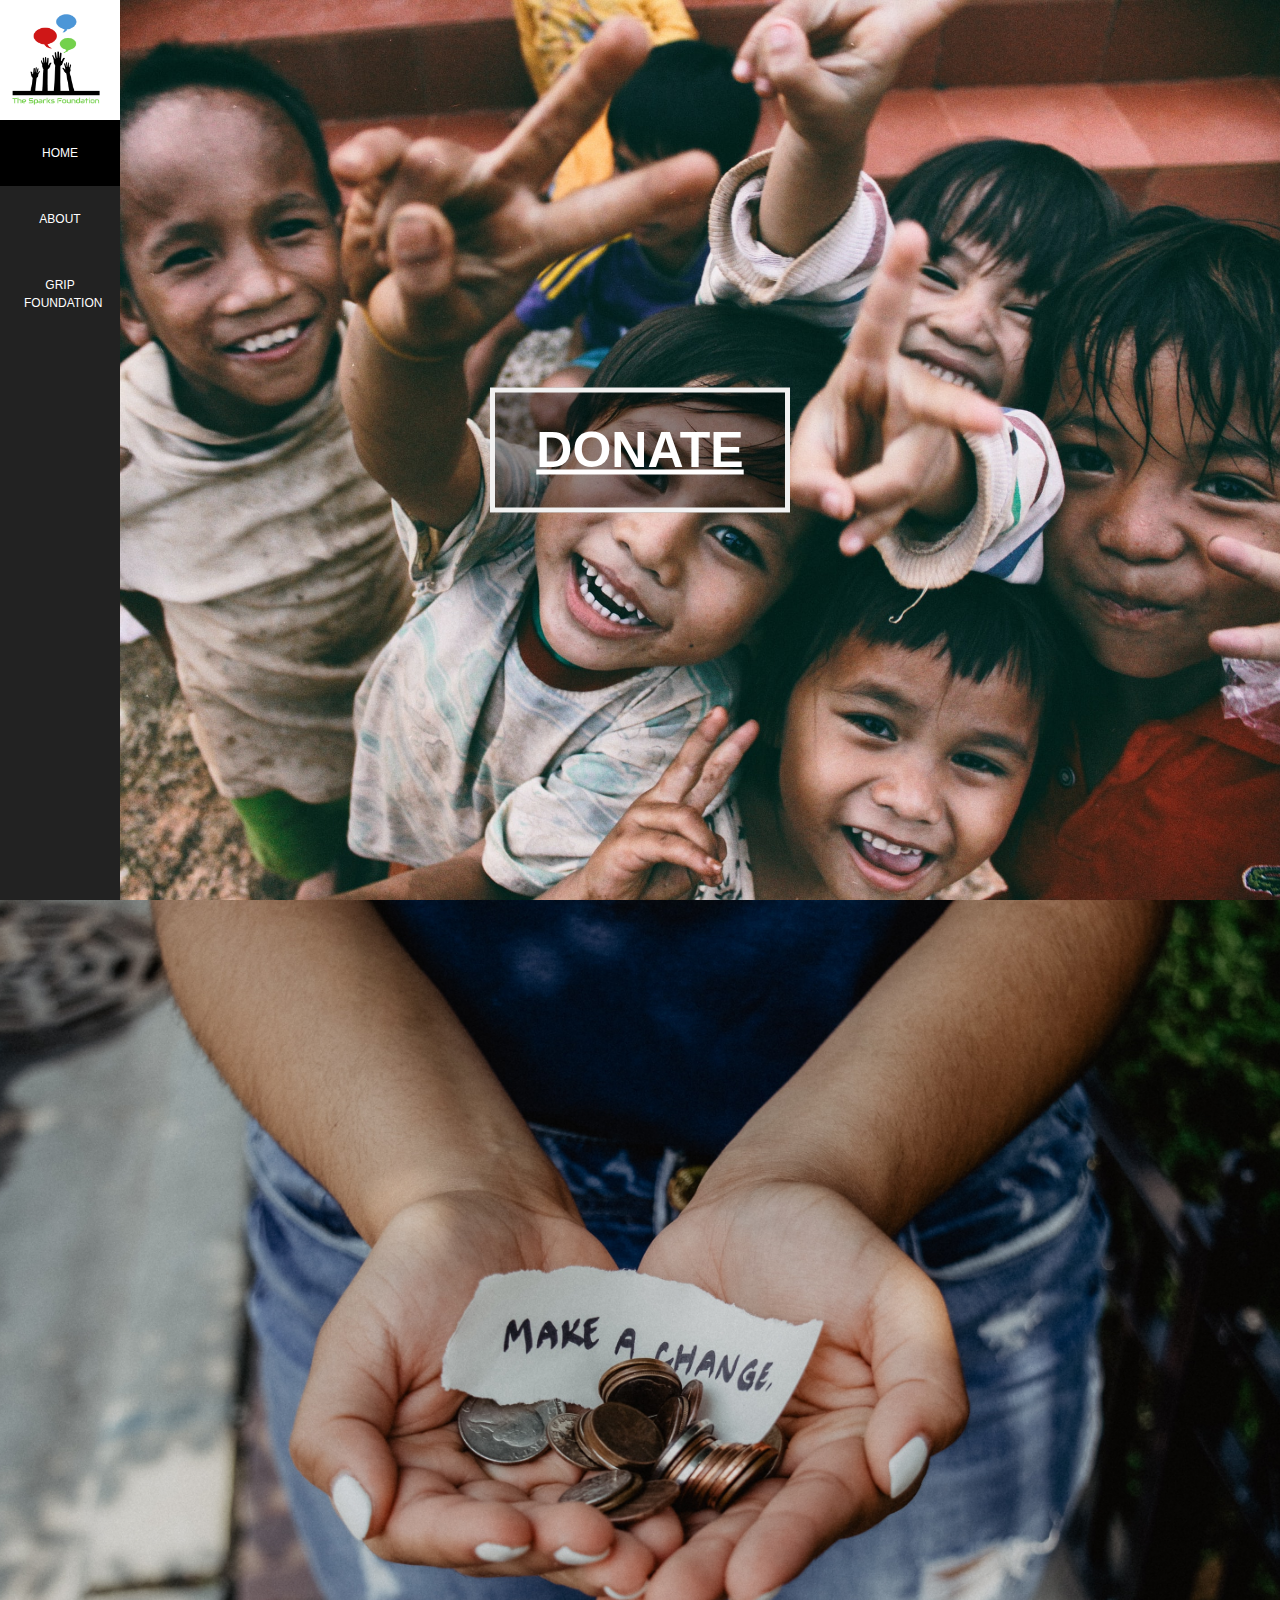
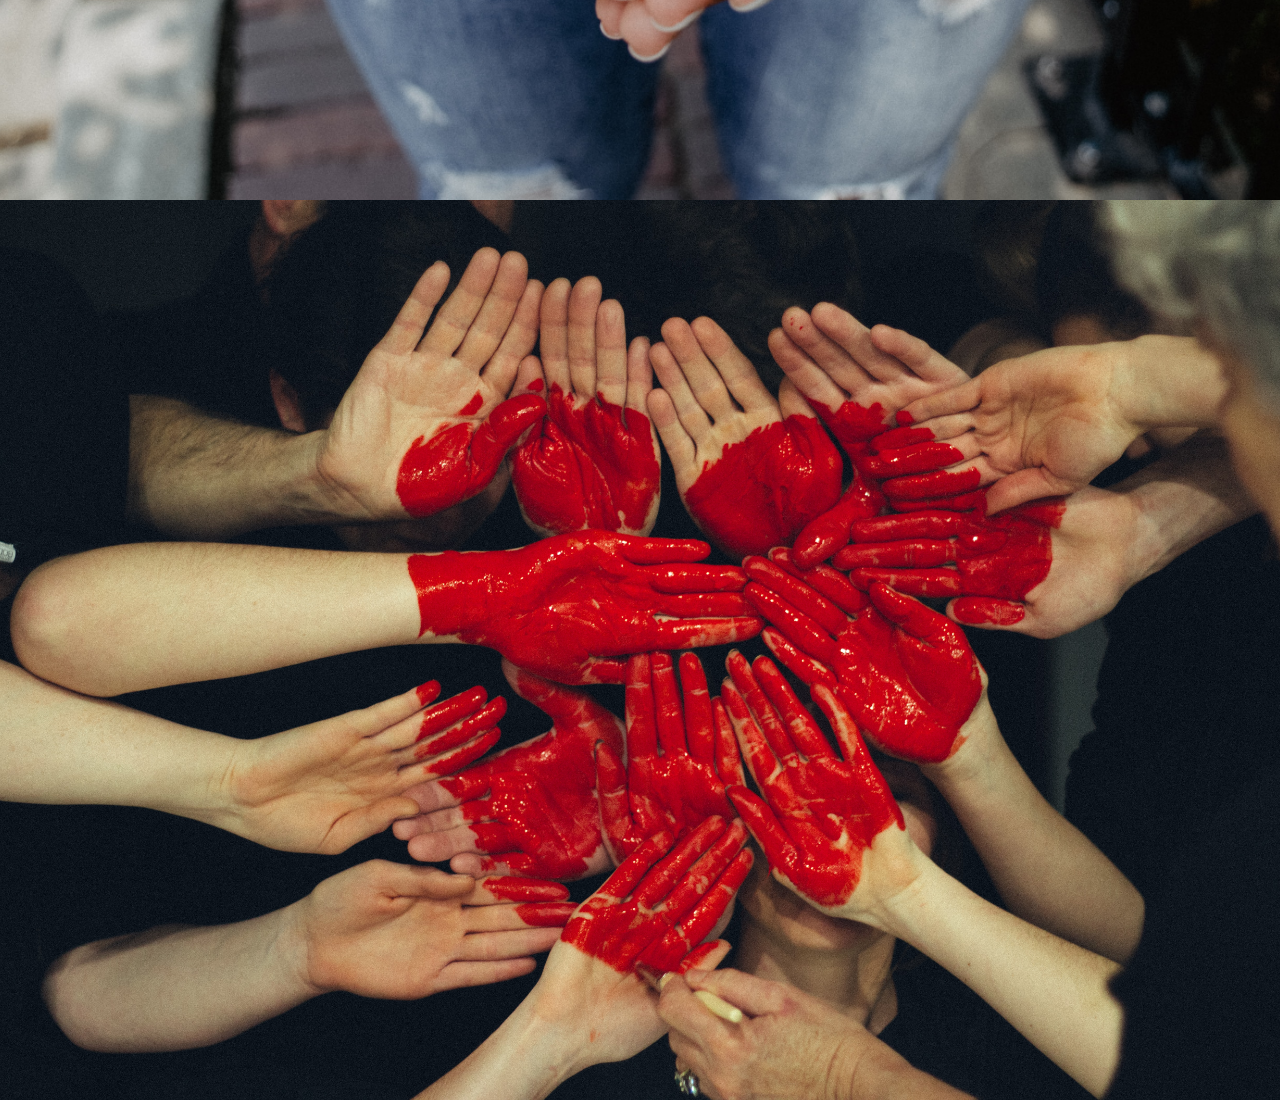
<file: index.html>
<!DOCTYPE html>
<html>
<head>
	<meta charset="utf-8">
	<title>Grip Foundation Donation Page (#TASK3)</title>
	<link rel="stylesheet" type="text/css" href="./bg.css">
	<link rel="stylesheet" type="text/css" href="./style.css">
	<style>
		body, h1,h2,h3,h4,h5,h6 {font-family: "Montserrat", sans-serif}
		.w3-row-padding img {margin-bottom: 12px}
		/* Set the width of the sidebar to 120px */
		.w3-sidebar {width: 120px;background: #222;}
		/* Add a left margin to the "page content" that matches the width of the sidebar (120px) */
		#main {margin-left: 120px}
		/* Remove margins from "page content" on small screens */
		@media only screen and (max-width: 600px) {#main {margin-left: 0}}
	
	</style>
</head>
<body class="w3-black">
	<div class="bg-image img1">

	<nav class="w3-sidebar w3-bar-block w3-small w3-hide-small w3-center">
  <!-- Avatar image in top left corner -->
  <img src="./materials/logo.png" style="width:100%">
  <a href="./index.html" class="w3-bar-item w3-button w3-padding-large w3-black">
    <i class="fa fa-home w3-xxlarge"></i>
    <p>HOME</p>
  </a>
  <a href="./about.html" class="w3-bar-item w3-button w3-padding-large w3-hover-black">
    <i class="fa fa-user w3-xxlarge"></i>
    <p>ABOUT</p>
  </a>
  <a href="https://www.thesparksfoundationsingapore.org/" class="w3-bar-item w3-button w3-padding-large w3-hover-black">
    <i class="fa fa-eye w3-xxlarge"></i>
    <p>GRIP FOUNDATION</p>
  </a>
</nav>
<div class="w3-top w3-hide-large w3-hide-medium" id="myNavbar">
  <div class="w3-bar w3-black w3-opacity w3-hover-opacity-off w3-center w3-small">
    <a href="./index.html" class="w3-bar-item w3-button" style="width:25% !important">HOME</a>
    <a href="./about.html" class="w3-bar-item w3-button" style="width:25% !important">ABOUT</a>
    <a href="https://www.thesparksfoundationsingapore.org/" class="w3-bar-item w3-button" style="width:25% !important">GRIP FOUNDATION</a>
  </div>
</div>
</div>
<div class="bg-image img2"></div>
<div class="bg-image img3"></div>
<div class="bg-text"><a  href="https://pages.razorpay.com/pl_HNiUZQBnYmK321/view">DONATE</a></div>

</body>
</html>
</file>
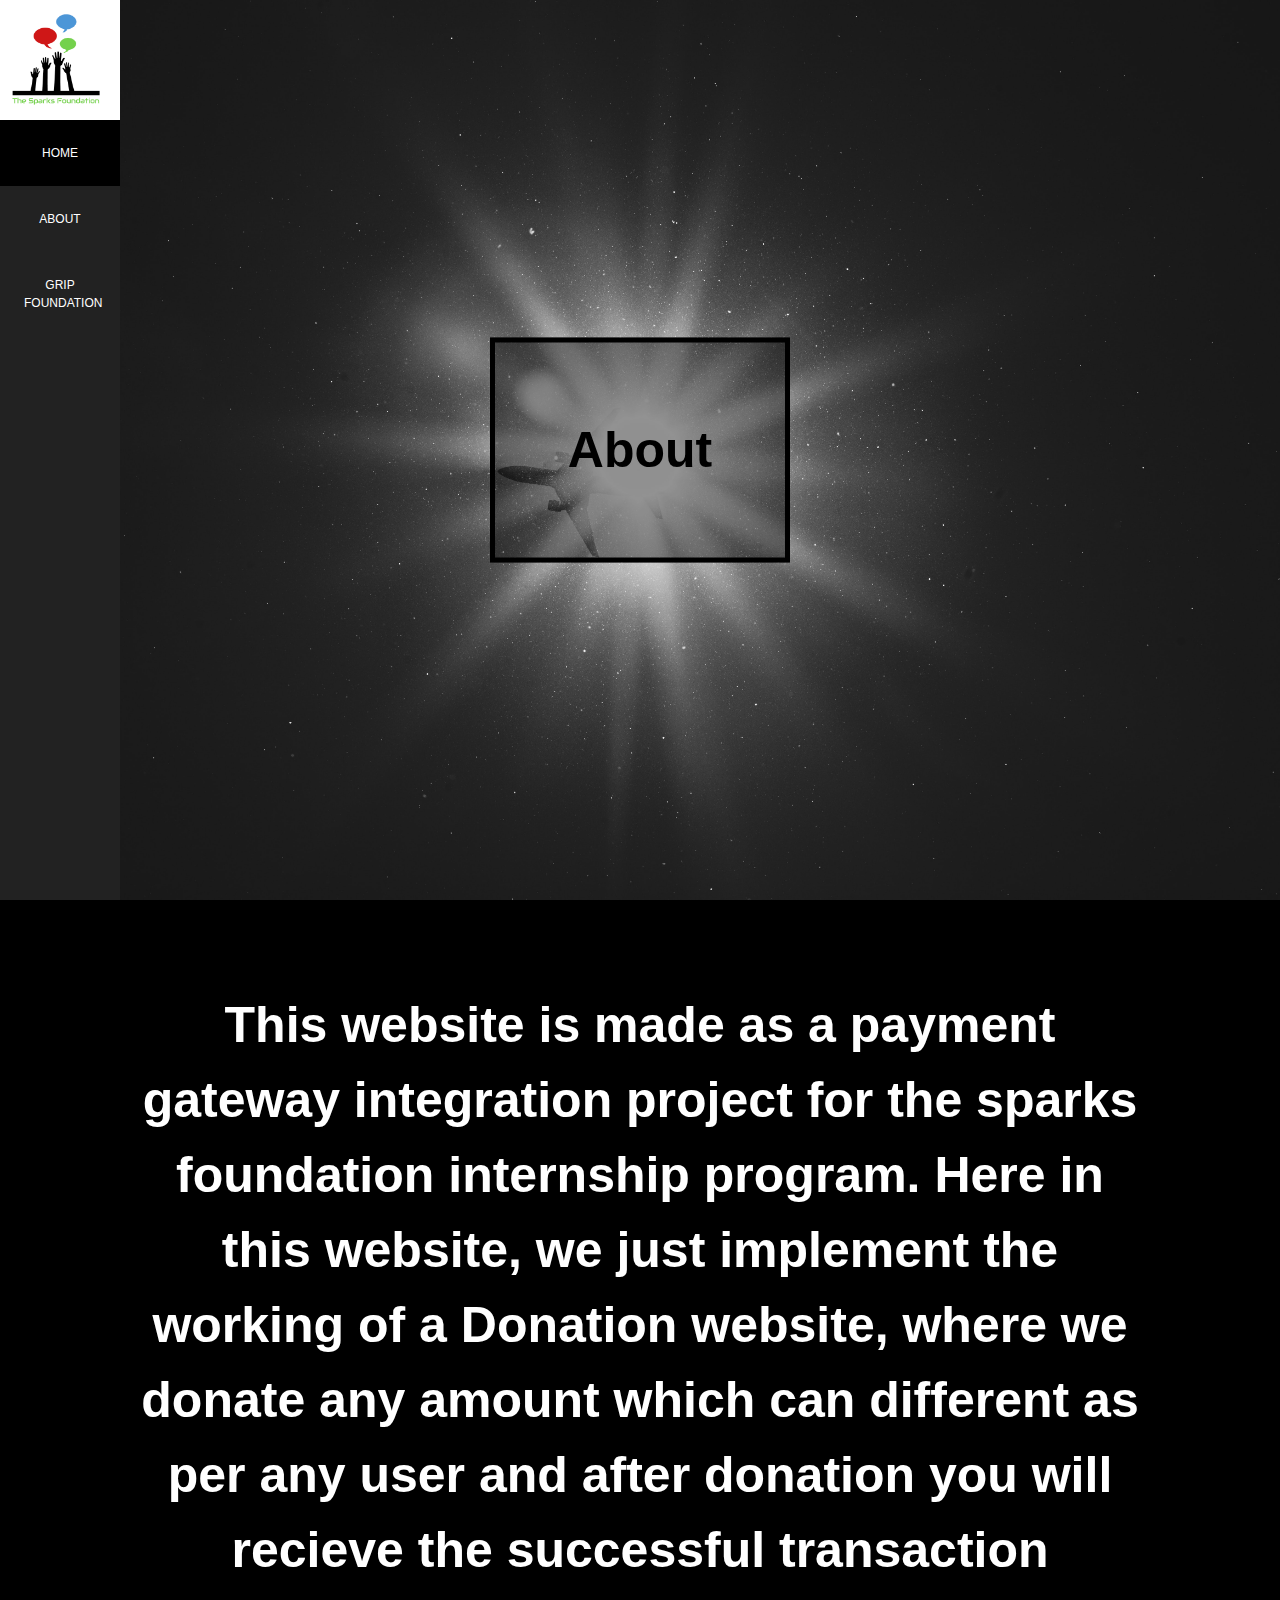
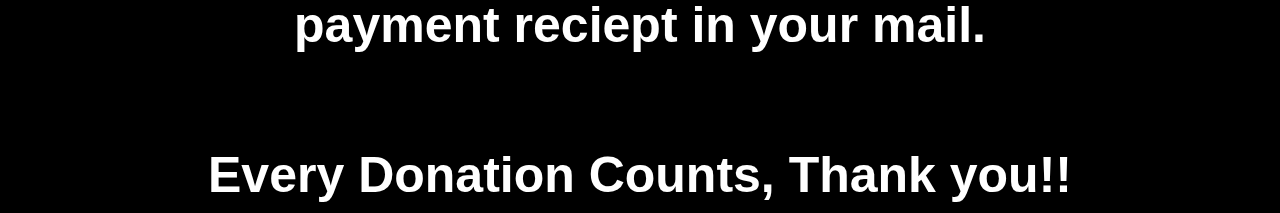
<file: about.html>
<!DOCTYPE html>
<html>
<head>
	<meta charset="utf-8">
	<title>Grip Foundation Donation Page (#TASK3)</title>
	<link rel="stylesheet" type="text/css" href="./bg.css">
	<link rel="stylesheet" type="text/css" href="./style.css">
	<style>
		body, h1,h2,h3,h4,h5,h6 {font-family: "Montserrat", sans-serif}
		.w3-row-padding img {margin-bottom: 12px}
		/* Set the width of the sidebar to 120px */
		.w3-sidebar {width: 120px;background: #222;}
		/* Add a left margin to the "page content" that matches the width of the sidebar (120px) */
		#main {margin-left: 120px}
		/* Remove margins from "page content" on small screens */
		@media only screen and (max-width: 600px) {#main {margin-left: 0}}
	
	</style>
</head>
<body class="w3-black">

	<nav class="w3-sidebar w3-bar-block w3-small w3-hide-small w3-center">
  <!-- Avatar image in top left corner -->
  <a href="./index.html"><img src="./materials/logo.png" style="width:100%"></a>
  <a href="./index.html" class="w3-bar-item w3-button w3-padding-large w3-black">
    <i class="fa fa-home w3-xxlarge"></i>
    <p>HOME</p>
  </a>
  <a href="./about.html" class="w3-bar-item w3-button w3-padding-large w3-hover-black">
    <i class="fa fa-user w3-xxlarge"></i>
    <p>ABOUT</p>
  </a>
  <a href="https://www.thesparksfoundationsingapore.org/" class="w3-bar-item w3-button w3-padding-large w3-hover-black">
    <i class="fa fa-eye w3-xxlarge"></i>
    <p>GRIP FOUNDATION</p>
  </a>
 
</nav>
<div class="w3-top w3-hide-large w3-hide-medium" id="myNavbar">
  <div class="w3-bar w3-black w3-opacity w3-hover-opacity-off w3-center w3-small">
    <a href="./index.html" class="w3-bar-item w3-button" style="width:25% !important">HOME</a>
    <a href="./about.html" class="w3-bar-item w3-button" style="width:25% !important">ABOUT</a>
    <a href="#photos" class="w3-bar-item w3-button" style="width:25% !important">PHOTOS</a>
    <a href="#contact" class="w3-bar-item w3-button" style="width:25% !important">CONTACT</a>
  </div>
</div>
</div>
<div class="bg-image img4"></div>
<div class="bg-text" style="color: black;border: 5px solid black;"><p>About</p></div>
<div class="bg-para">
	<p>This website is made as a payment gateway integration project for the sparks foundation internship program.
	Here in this website, we just implement the working of a Donation website, where we donate any amount which can different
 as per any user and after donation you will recieve the successful transaction payment reciept in your mail.
 <br><br><strong>Every Donation Counts, Thank you!!</strong></p>
</div>

</body>
</html>
</file>
<file: bg.css>
body, html {
  height: 100%;
  margin: 0;
  font-family: Arial, Helvetica, sans-serif;
}

* {
  box-sizing: border-box;
}

.bg-image {
  /* Full height */
  height: 100%;

  /* Center and scale the image nicely */
  background-position: center;
  background-repeat: no-repeat;
  background-size: cover;
}

div.a{
  text-align: center;
}

/* Images used */
.img1 { background-image: url("./materials/bg-cover1.jpg"); }
.img2 { background-image: url("./materials/bg-cover2.jpg"); }
.img3 { background-image: url("./materials/bg-cover3.jpg"); }
.img4 { background-image: url("./materials/about.jpg"); }
/* Position text in the middle of the page/image */
.bg-text {
  background-color: rgb(0,0,0); /* Fallback color */
  background-color: rgba(0,0,0, 0.4); /* Black w/opacity/see-through */
  color: white;
  font-weight: bold;
  font-size: 50px;
  border: 5px solid #f1f1f1;
  position: fixed; /* Stay fixed */
  top: 50%;
  left: 50%;
  transform: translate(-50%, -50%);
  z-index: 2;
  width: 300px;
  padding: 20px;
  text-align: center;
}
.bg-para{
  background-color: rgb(0,0,0); /* Fallback color */
  background-color: rgba(0,0,0, 0.4); /* Black w/opacity/see-through */
  color: white;
  font-weight: bold;
  font-size: 50px;
  position: relative;
  top: 50%;
  left: 50%;
  transform: translate(-50%, -50%);
  z-index: 2;
  width: 1024px;
  text-align: center;

}
</file>
<file: style.css>
/* W3.CSS 4.15 December 2020 by Jan Egil and Borge Refsnes */
html{box-sizing:border-box}*,*:before,*:after{box-sizing:inherit}
/* Extract from normalize.css by Nicolas Gallagher and Jonathan Neal git.io/normalize */
html{-ms-text-size-adjust:100%;-webkit-text-size-adjust:100%}body{margin:0}
article,aside,details,figcaption,figure,footer,header,main,menu,nav,section{display:block}summary{display:list-item}
audio,canvas,progress,video{display:inline-block}progress{vertical-align:baseline}
audio:not([controls]){display:none;height:0}[hidden],template{display:none}
a{background-color:transparent}a:active,a:hover{outline-width:0}
abbr[title]{border-bottom:none;text-decoration:underline;text-decoration:underline dotted}
b,strong{font-weight:bolder}dfn{font-style:italic}mark{background:#ff0;color:#000}
small{font-size:80%}sub,sup{font-size:75%;line-height:0;position:relative;vertical-align:baseline}
sub{bottom:-0.25em}sup{top:-0.5em}figure{margin:1em 40px}img{border-style:none}
code,kbd,pre,samp{font-family:monospace,monospace;font-size:1em}hr{box-sizing:content-box;height:0;overflow:visible}
button,input,select,textarea,optgroup{font:inherit;margin:0}optgroup{font-weight:bold}
button,input{overflow:visible}button,select{text-transform:none}
button,[type=button],[type=reset],[type=submit]{-webkit-appearance:button}
button::-moz-focus-inner,[type=button]::-moz-focus-inner,[type=reset]::-moz-focus-inner,[type=submit]::-moz-focus-inner{border-style:none;padding:0}
button:-moz-focusring,[type=button]:-moz-focusring,[type=reset]:-moz-focusring,[type=submit]:-moz-focusring{outline:1px dotted ButtonText}
fieldset{border:1px solid #c0c0c0;margin:0 2px;padding:.35em .625em .75em}
legend{color:inherit;display:table;max-width:100%;padding:0;white-space:normal}textarea{overflow:auto}
[type=checkbox],[type=radio]{padding:0}
[type=number]::-webkit-inner-spin-button,[type=number]::-webkit-outer-spin-button{height:auto}
[type=search]{-webkit-appearance:textfield;outline-offset:-2px}
[type=search]::-webkit-search-decoration{-webkit-appearance:none}
::-webkit-file-upload-button{-webkit-appearance:button;font:inherit}
/* End extract */
html,body{font-family:Verdana,sans-serif;font-size:15px;line-height:1.5}html{overflow-x:hidden}
h1{font-size:36px}h2{font-size:30px}h3{font-size:24px}h4{font-size:20px}h5{font-size:18px}h6{font-size:16px}
.w3-serif{font-family:serif}.w3-sans-serif{font-family:sans-serif}.w3-cursive{font-family:cursive}.w3-monospace{font-family:monospace}
h1,h2,h3,h4,h5,h6{font-family:"Segoe UI",Arial,sans-serif;font-weight:400;margin:10px 0}.w3-wide{letter-spacing:4px}
hr{border:0;border-top:1px solid #eee;margin:20px 0}
.w3-image{max-width:100%;height:auto}img{vertical-align:middle}a{color:inherit}
.w3-table,.w3-table-all{border-collapse:collapse;border-spacing:0;width:100%;display:table}.w3-table-all{border:1px solid #ccc}
.w3-bordered tr,.w3-table-all tr{border-bottom:1px solid #ddd}.w3-striped tbody tr:nth-child(even){background-color:#f1f1f1}
.w3-table-all tr:nth-child(odd){background-color:#fff}.w3-table-all tr:nth-child(even){background-color:#f1f1f1}
.w3-hoverable tbody tr:hover,.w3-ul.w3-hoverable li:hover{background-color:#ccc}.w3-centered tr th,.w3-centered tr td{text-align:center}
.w3-table td,.w3-table th,.w3-table-all td,.w3-table-all th{padding:8px 8px;display:table-cell;text-align:left;vertical-align:top}
.w3-table th:first-child,.w3-table td:first-child,.w3-table-all th:first-child,.w3-table-all td:first-child{padding-left:16px}
.w3-btn,.w3-button{border:none;display:inline-block;padding:8px 16px;vertical-align:middle;overflow:hidden;text-decoration:none;color:inherit;background-color:inherit;text-align:center;cursor:pointer;white-space:nowrap}
.w3-btn:hover{box-shadow:0 8px 16px 0 rgba(0,0,0,0.2),0 6px 20px 0 rgba(0,0,0,0.19)}
.w3-btn,.w3-button{-webkit-touch-callout:none;-webkit-user-select:none;-khtml-user-select:none;-moz-user-select:none;-ms-user-select:none;user-select:none}   
.w3-disabled,.w3-btn:disabled,.w3-button:disabled{cursor:not-allowed;opacity:0.3}.w3-disabled *,:disabled *{pointer-events:none}
.w3-btn.w3-disabled:hover,.w3-btn:disabled:hover{box-shadow:none}
.w3-badge,.w3-tag{background-color:#000;color:#fff;display:inline-block;padding-left:8px;padding-right:8px;text-align:center}.w3-badge{border-radius:50%}
.w3-ul{list-style-type:none;padding:0;margin:0}.w3-ul li{padding:8px 16px;border-bottom:1px solid #ddd}.w3-ul li:last-child{border-bottom:none}
.w3-tooltip,.w3-display-container{position:relative}.w3-tooltip .w3-text{display:none}.w3-tooltip:hover .w3-text{display:inline-block}
.w3-ripple:active{opacity:0.5}.w3-ripple{transition:opacity 0s}
.w3-input{padding:8px;display:block;border:none;border-bottom:1px solid #ccc;width:100%}
.w3-select{padding:9px 0;width:100%;border:none;border-bottom:1px solid #ccc}
.w3-dropdown-click,.w3-dropdown-hover{position:relative;display:inline-block;cursor:pointer}
.w3-dropdown-hover:hover .w3-dropdown-content{display:block}
.w3-dropdown-hover:first-child,.w3-dropdown-click:hover{background-color:#ccc;color:#000}
.w3-dropdown-hover:hover > .w3-button:first-child,.w3-dropdown-click:hover > .w3-button:first-child{background-color:#ccc;color:#000}
.w3-dropdown-content{cursor:auto;color:#000;background-color:#fff;display:none;position:absolute;min-width:160px;margin:0;padding:0;z-index:1}
.w3-check,.w3-radio{width:24px;height:24px;position:relative;top:6px}
.w3-sidebar{height:100%;width:200px;background-color:#fff;position:fixed!important;z-index:1;overflow:auto}
.w3-bar-block .w3-dropdown-hover,.w3-bar-block .w3-dropdown-click{width:100%}
.w3-bar-block .w3-dropdown-hover .w3-dropdown-content,.w3-bar-block .w3-dropdown-click .w3-dropdown-content{min-width:100%}
.w3-bar-block .w3-dropdown-hover .w3-button,.w3-bar-block .w3-dropdown-click .w3-button{width:100%;text-align:left;padding:8px 16px}
.w3-main,#main{transition:margin-left .4s}
.w3-modal{z-index:3;display:none;padding-top:100px;position:fixed;left:0;top:0;width:100%;height:100%;overflow:auto;background-color:rgb(0,0,0);background-color:rgba(0,0,0,0.4)}
.w3-modal-content{margin:auto;background-color:#fff;position:relative;padding:0;outline:0;width:600px}
.w3-bar{width:100%;overflow:hidden}.w3-center .w3-bar{display:inline-block;width:auto}
.w3-bar .w3-bar-item{padding:8px 16px;float:left;width:auto;border:none;display:block;outline:0}
.w3-bar .w3-dropdown-hover,.w3-bar .w3-dropdown-click{position:static;float:left}
.w3-bar .w3-button{white-space:normal}
.w3-bar-block .w3-bar-item{width:100%;display:block;padding:8px 16px;text-align:left;border:none;white-space:normal;float:none;outline:0}
.w3-bar-block.w3-center .w3-bar-item{text-align:center}.w3-block{display:block;width:100%}
.w3-responsive{display:block;overflow-x:auto}
.w3-container:after,.w3-container:before,.w3-panel:after,.w3-panel:before,.w3-row:after,.w3-row:before,.w3-row-padding:after,.w3-row-padding:before,
.w3-cell-row:before,.w3-cell-row:after,.w3-clear:after,.w3-clear:before,.w3-bar:before,.w3-bar:after{content:"";display:table;clear:both}
.w3-col,.w3-half,.w3-third,.w3-twothird,.w3-threequarter,.w3-quarter{float:left;width:100%}
.w3-col.s1{width:8.33333%}.w3-col.s2{width:16.66666%}.w3-col.s3{width:24.99999%}.w3-col.s4{width:33.33333%}
.w3-col.s5{width:41.66666%}.w3-col.s6{width:49.99999%}.w3-col.s7{width:58.33333%}.w3-col.s8{width:66.66666%}
.w3-col.s9{width:74.99999%}.w3-col.s10{width:83.33333%}.w3-col.s11{width:91.66666%}.w3-col.s12{width:99.99999%}
@media (min-width:601px){.w3-col.m1{width:8.33333%}.w3-col.m2{width:16.66666%}.w3-col.m3,.w3-quarter{width:24.99999%}.w3-col.m4,.w3-third{width:33.33333%}
.w3-col.m5{width:41.66666%}.w3-col.m6,.w3-half{width:49.99999%}.w3-col.m7{width:58.33333%}.w3-col.m8,.w3-twothird{width:66.66666%}
.w3-col.m9,.w3-threequarter{width:74.99999%}.w3-col.m10{width:83.33333%}.w3-col.m11{width:91.66666%}.w3-col.m12{width:99.99999%}}
@media (min-width:993px){.w3-col.l1{width:8.33333%}.w3-col.l2{width:16.66666%}.w3-col.l3{width:24.99999%}.w3-col.l4{width:33.33333%}
.w3-col.l5{width:41.66666%}.w3-col.l6{width:49.99999%}.w3-col.l7{width:58.33333%}.w3-col.l8{width:66.66666%}
.w3-col.l9{width:74.99999%}.w3-col.l10{width:83.33333%}.w3-col.l11{width:91.66666%}.w3-col.l12{width:99.99999%}}
.w3-rest{overflow:hidden}.w3-stretch{margin-left:-16px;margin-right:-16px}
.w3-content,.w3-auto{margin-left:auto;margin-right:auto}.w3-content{max-width:980px}.w3-auto{max-width:1140px}
.w3-cell-row{display:table;width:100%}.w3-cell{display:table-cell}
.w3-cell-top{vertical-align:top}.w3-cell-middle{vertical-align:middle}.w3-cell-bottom{vertical-align:bottom}
.w3-hide{display:none!important}.w3-show-block,.w3-show{display:block!important}.w3-show-inline-block{display:inline-block!important}
@media (max-width:1205px){.w3-auto{max-width:95%}}
@media (max-width:600px){.w3-modal-content{margin:0 10px;width:auto!important}.w3-modal{padding-top:30px}
.w3-dropdown-hover.w3-mobile .w3-dropdown-content,.w3-dropdown-click.w3-mobile .w3-dropdown-content{position:relative}	
.w3-hide-small{display:none!important}.w3-mobile{display:block;width:100%!important}.w3-bar-item.w3-mobile,.w3-dropdown-hover.w3-mobile,.w3-dropdown-click.w3-mobile{text-align:center}
.w3-dropdown-hover.w3-mobile,.w3-dropdown-hover.w3-mobile .w3-btn,.w3-dropdown-hover.w3-mobile .w3-button,.w3-dropdown-click.w3-mobile,.w3-dropdown-click.w3-mobile .w3-btn,.w3-dropdown-click.w3-mobile .w3-button{width:100%}}
@media (max-width:768px){.w3-modal-content{width:500px}.w3-modal{padding-top:50px}}
@media (min-width:993px){.w3-modal-content{width:900px}.w3-hide-large{display:none!important}.w3-sidebar.w3-collapse{display:block!important}}
@media (max-width:992px) and (min-width:601px){.w3-hide-medium{display:none!important}}
@media (max-width:992px){.w3-sidebar.w3-collapse{display:none}.w3-main{margin-left:0!important;margin-right:0!important}.w3-auto{max-width:100%}}
.w3-top,.w3-bottom{position:fixed;width:100%;z-index:1}.w3-top{top:0}.w3-bottom{bottom:0}
.w3-overlay{position:fixed;display:none;width:100%;height:100%;top:0;left:0;right:0;bottom:0;background-color:rgba(0,0,0,0.5);z-index:2}
.w3-display-topleft{position:absolute;left:0;top:0}.w3-display-topright{position:absolute;right:0;top:0}
.w3-display-bottomleft{position:absolute;left:0;bottom:0}.w3-display-bottomright{position:absolute;right:0;bottom:0}
.w3-display-middle{position:absolute;top:50%;left:50%;transform:translate(-50%,-50%);-ms-transform:translate(-50%,-50%)}
.w3-display-left{position:absolute;top:50%;left:0%;transform:translate(0%,-50%);-ms-transform:translate(-0%,-50%)}
.w3-display-right{position:absolute;top:50%;right:0%;transform:translate(0%,-50%);-ms-transform:translate(0%,-50%)}
.w3-display-topmiddle{position:absolute;left:50%;top:0;transform:translate(-50%,0%);-ms-transform:translate(-50%,0%)}
.w3-display-bottommiddle{position:absolute;left:50%;bottom:0;transform:translate(-50%,0%);-ms-transform:translate(-50%,0%)}
.w3-display-container:hover .w3-display-hover{display:block}.w3-display-container:hover span.w3-display-hover{display:inline-block}.w3-display-hover{display:none}
.w3-display-position{position:absolute}
.w3-circle{border-radius:50%}
.w3-round-small{border-radius:2px}.w3-round,.w3-round-medium{border-radius:4px}.w3-round-large{border-radius:8px}.w3-round-xlarge{border-radius:16px}.w3-round-xxlarge{border-radius:32px}
.w3-row-padding,.w3-row-padding>.w3-half,.w3-row-padding>.w3-third,.w3-row-padding>.w3-twothird,.w3-row-padding>.w3-threequarter,.w3-row-padding>.w3-quarter,.w3-row-padding>.w3-col{padding:0 8px}
.w3-container,.w3-panel{padding:0.01em 16px}.w3-panel{margin-top:16px;margin-bottom:16px}
.w3-code,.w3-codespan{font-family:Consolas,"courier new";font-size:16px}
.w3-code{width:auto;background-color:#fff;padding:8px 12px;border-left:4px solid #4CAF50;word-wrap:break-word}
.w3-codespan{color:crimson;background-color:#f1f1f1;padding-left:4px;padding-right:4px;font-size:110%}
.w3-card,.w3-card-2{box-shadow:0 2px 5px 0 rgba(0,0,0,0.16),0 2px 10px 0 rgba(0,0,0,0.12)}
.w3-card-4,.w3-hover-shadow:hover{box-shadow:0 4px 10px 0 rgba(0,0,0,0.2),0 4px 20px 0 rgba(0,0,0,0.19)}
.w3-spin{animation:w3-spin 2s infinite linear}@keyframes w3-spin{0%{transform:rotate(0deg)}100%{transform:rotate(359deg)}}
.w3-animate-fading{animation:fading 10s infinite}@keyframes fading{0%{opacity:0}50%{opacity:1}100%{opacity:0}}
.w3-animate-opacity{animation:opac 0.8s}@keyframes opac{from{opacity:0} to{opacity:1}}
.w3-animate-top{position:relative;animation:animatetop 0.4s}@keyframes animatetop{from{top:-300px;opacity:0} to{top:0;opacity:1}}
.w3-animate-left{position:relative;animation:animateleft 0.4s}@keyframes animateleft{from{left:-300px;opacity:0} to{left:0;opacity:1}}
.w3-animate-right{position:relative;animation:animateright 0.4s}@keyframes animateright{from{right:-300px;opacity:0} to{right:0;opacity:1}}
.w3-animate-bottom{position:relative;animation:animatebottom 0.4s}@keyframes animatebottom{from{bottom:-300px;opacity:0} to{bottom:0;opacity:1}}
.w3-animate-zoom {animation:animatezoom 0.6s}@keyframes animatezoom{from{transform:scale(0)} to{transform:scale(1)}}
.w3-animate-input{transition:width 0.4s ease-in-out}.w3-animate-input:focus{width:100%!important}
.w3-opacity,.w3-hover-opacity:hover{opacity:0.60}.w3-opacity-off,.w3-hover-opacity-off:hover{opacity:1}
.w3-opacity-max{opacity:0.25}.w3-opacity-min{opacity:0.75}
.w3-greyscale-max,.w3-grayscale-max,.w3-hover-greyscale:hover,.w3-hover-grayscale:hover{filter:grayscale(100%)}
.w3-greyscale,.w3-grayscale{filter:grayscale(75%)}.w3-greyscale-min,.w3-grayscale-min{filter:grayscale(50%)}
.w3-sepia{filter:sepia(75%)}.w3-sepia-max,.w3-hover-sepia:hover{filter:sepia(100%)}.w3-sepia-min{filter:sepia(50%)}
.w3-tiny{font-size:10px!important}.w3-small{font-size:12px!important}.w3-medium{font-size:15px!important}.w3-large{font-size:18px!important}
.w3-xlarge{font-size:24px!important}.w3-xxlarge{font-size:36px!important}.w3-xxxlarge{font-size:48px!important}.w3-jumbo{font-size:64px!important}
.w3-left-align{text-align:left!important}.w3-right-align{text-align:right!important}.w3-justify{text-align:justify!important}.w3-center{text-align:center!important}
.w3-border-0{border:0!important}.w3-border{border:1px solid #ccc!important}
.w3-border-top{border-top:1px solid #ccc!important}.w3-border-bottom{border-bottom:1px solid #ccc!important}
.w3-border-left{border-left:1px solid #ccc!important}.w3-border-right{border-right:1px solid #ccc!important}
.w3-topbar{border-top:6px solid #ccc!important}.w3-bottombar{border-bottom:6px solid #ccc!important}
.w3-leftbar{border-left:6px solid #ccc!important}.w3-rightbar{border-right:6px solid #ccc!important}
.w3-section,.w3-code{margin-top:16px!important;margin-bottom:16px!important}
.w3-margin{margin:16px!important}.w3-margin-top{margin-top:16px!important}.w3-margin-bottom{margin-bottom:16px!important}
.w3-margin-left{margin-left:16px!important}.w3-margin-right{margin-right:16px!important}
.w3-padding-small{padding:4px 8px!important}.w3-padding{padding:8px 16px!important}.w3-padding-large{padding:12px 24px!important}
.w3-padding-16{padding-top:16px!important;padding-bottom:16px!important}.w3-padding-24{padding-top:24px!important;padding-bottom:24px!important}
.w3-padding-32{padding-top:32px!important;padding-bottom:32px!important}.w3-padding-48{padding-top:48px!important;padding-bottom:48px!important}
.w3-padding-64{padding-top:64px!important;padding-bottom:64px!important}
.w3-padding-top-64{padding-top:64px!important}.w3-padding-top-48{padding-top:48px!important}
.w3-padding-top-32{padding-top:32px!important}.w3-padding-top-24{padding-top:24px!important}
.w3-left{float:left!important}.w3-right{float:right!important}
.w3-button:hover{color:#000!important;background-color:#ccc!important}
.w3-transparent,.w3-hover-none:hover{background-color:transparent!important}
.w3-hover-none:hover{box-shadow:none!important}
/* Colors */
.w3-amber,.w3-hover-amber:hover{color:#000!important;background-color:#ffc107!important}
.w3-aqua,.w3-hover-aqua:hover{color:#000!important;background-color:#00ffff!important}
.w3-blue,.w3-hover-blue:hover{color:#fff!important;background-color:#2196F3!important}
.w3-light-blue,.w3-hover-light-blue:hover{color:#000!important;background-color:#87CEEB!important}
.w3-brown,.w3-hover-brown:hover{color:#fff!important;background-color:#795548!important}
.w3-cyan,.w3-hover-cyan:hover{color:#000!important;background-color:#00bcd4!important}
.w3-blue-grey,.w3-hover-blue-grey:hover,.w3-blue-gray,.w3-hover-blue-gray:hover{color:#fff!important;background-color:#607d8b!important}
.w3-green,.w3-hover-green:hover{color:#fff!important;background-color:#4CAF50!important}
.w3-light-green,.w3-hover-light-green:hover{color:#000!important;background-color:#8bc34a!important}
.w3-indigo,.w3-hover-indigo:hover{color:#fff!important;background-color:#3f51b5!important}
.w3-khaki,.w3-hover-khaki:hover{color:#000!important;background-color:#f0e68c!important}
.w3-lime,.w3-hover-lime:hover{color:#000!important;background-color:#cddc39!important}
.w3-orange,.w3-hover-orange:hover{color:#000!important;background-color:#ff9800!important}
.w3-deep-orange,.w3-hover-deep-orange:hover{color:#fff!important;background-color:#ff5722!important}
.w3-pink,.w3-hover-pink:hover{color:#fff!important;background-color:#e91e63!important}
.w3-purple,.w3-hover-purple:hover{color:#fff!important;background-color:#9c27b0!important}
.w3-deep-purple,.w3-hover-deep-purple:hover{color:#fff!important;background-color:#673ab7!important}
.w3-red,.w3-hover-red:hover{color:#fff!important;background-color:#f44336!important}
.w3-sand,.w3-hover-sand:hover{color:#000!important;background-color:#fdf5e6!important}
.w3-teal,.w3-hover-teal:hover{color:#fff!important;background-color:#009688!important}
.w3-yellow,.w3-hover-yellow:hover{color:#000!important;background-color:#ffeb3b!important}
.w3-white,.w3-hover-white:hover{color:#000!important;background-color:#fff!important}
.w3-black,.w3-hover-black:hover{color:#fff!important;background-color:#000!important}
.w3-grey,.w3-hover-grey:hover,.w3-gray,.w3-hover-gray:hover{color:#000!important;background-color:#9e9e9e!important}
.w3-light-grey,.w3-hover-light-grey:hover,.w3-light-gray,.w3-hover-light-gray:hover{color:#000!important;background-color:#f1f1f1!important}
.w3-dark-grey,.w3-hover-dark-grey:hover,.w3-dark-gray,.w3-hover-dark-gray:hover{color:#fff!important;background-color:#616161!important}
.w3-pale-red,.w3-hover-pale-red:hover{color:#000!important;background-color:#ffdddd!important}
.w3-pale-green,.w3-hover-pale-green:hover{color:#000!important;background-color:#ddffdd!important}
.w3-pale-yellow,.w3-hover-pale-yellow:hover{color:#000!important;background-color:#ffffcc!important}
.w3-pale-blue,.w3-hover-pale-blue:hover{color:#000!important;background-color:#ddffff!important}
.w3-text-amber,.w3-hover-text-amber:hover{color:#ffc107!important}
.w3-text-aqua,.w3-hover-text-aqua:hover{color:#00ffff!important}
.w3-text-blue,.w3-hover-text-blue:hover{color:#2196F3!important}
.w3-text-light-blue,.w3-hover-text-light-blue:hover{color:#87CEEB!important}
.w3-text-brown,.w3-hover-text-brown:hover{color:#795548!important}
.w3-text-cyan,.w3-hover-text-cyan:hover{color:#00bcd4!important}
.w3-text-blue-grey,.w3-hover-text-blue-grey:hover,.w3-text-blue-gray,.w3-hover-text-blue-gray:hover{color:#607d8b!important}
.w3-text-green,.w3-hover-text-green:hover{color:#4CAF50!important}
.w3-text-light-green,.w3-hover-text-light-green:hover{color:#8bc34a!important}
.w3-text-indigo,.w3-hover-text-indigo:hover{color:#3f51b5!important}
.w3-text-khaki,.w3-hover-text-khaki:hover{color:#b4aa50!important}
.w3-text-lime,.w3-hover-text-lime:hover{color:#cddc39!important}
.w3-text-orange,.w3-hover-text-orange:hover{color:#ff9800!important}
.w3-text-deep-orange,.w3-hover-text-deep-orange:hover{color:#ff5722!important}
.w3-text-pink,.w3-hover-text-pink:hover{color:#e91e63!important}
.w3-text-purple,.w3-hover-text-purple:hover{color:#9c27b0!important}
.w3-text-deep-purple,.w3-hover-text-deep-purple:hover{color:#673ab7!important}
.w3-text-red,.w3-hover-text-red:hover{color:#f44336!important}
.w3-text-sand,.w3-hover-text-sand:hover{color:#fdf5e6!important}
.w3-text-teal,.w3-hover-text-teal:hover{color:#009688!important}
.w3-text-yellow,.w3-hover-text-yellow:hover{color:#d2be0e!important}
.w3-text-white,.w3-hover-text-white:hover{color:#fff!important}
.w3-text-black,.w3-hover-text-black:hover{color:#000!important}
.w3-text-grey,.w3-hover-text-grey:hover,.w3-text-gray,.w3-hover-text-gray:hover{color:#757575!important}
.w3-text-light-grey,.w3-hover-text-light-grey:hover,.w3-text-light-gray,.w3-hover-text-light-gray:hover{color:#f1f1f1!important}
.w3-text-dark-grey,.w3-hover-text-dark-grey:hover,.w3-text-dark-gray,.w3-hover-text-dark-gray:hover{color:#3a3a3a!important}
.w3-border-amber,.w3-hover-border-amber:hover{border-color:#ffc107!important}
.w3-border-aqua,.w3-hover-border-aqua:hover{border-color:#00ffff!important}
.w3-border-blue,.w3-hover-border-blue:hover{border-color:#2196F3!important}
.w3-border-light-blue,.w3-hover-border-light-blue:hover{border-color:#87CEEB!important}
.w3-border-brown,.w3-hover-border-brown:hover{border-color:#795548!important}
.w3-border-cyan,.w3-hover-border-cyan:hover{border-color:#00bcd4!important}
.w3-border-blue-grey,.w3-hover-border-blue-grey:hover,.w3-border-blue-gray,.w3-hover-border-blue-gray:hover{border-color:#607d8b!important}
.w3-border-green,.w3-hover-border-green:hover{border-color:#4CAF50!important}
.w3-border-light-green,.w3-hover-border-light-green:hover{border-color:#8bc34a!important}
.w3-border-indigo,.w3-hover-border-indigo:hover{border-color:#3f51b5!important}
.w3-border-khaki,.w3-hover-border-khaki:hover{border-color:#f0e68c!important}
.w3-border-lime,.w3-hover-border-lime:hover{border-color:#cddc39!important}
.w3-border-orange,.w3-hover-border-orange:hover{border-color:#ff9800!important}
.w3-border-deep-orange,.w3-hover-border-deep-orange:hover{border-color:#ff5722!important}
.w3-border-pink,.w3-hover-border-pink:hover{border-color:#e91e63!important}
.w3-border-purple,.w3-hover-border-purple:hover{border-color:#9c27b0!important}
.w3-border-deep-purple,.w3-hover-border-deep-purple:hover{border-color:#673ab7!important}
.w3-border-red,.w3-hover-border-red:hover{border-color:#f44336!important}
.w3-border-sand,.w3-hover-border-sand:hover{border-color:#fdf5e6!important}
.w3-border-teal,.w3-hover-border-teal:hover{border-color:#009688!important}
.w3-border-yellow,.w3-hover-border-yellow:hover{border-color:#ffeb3b!important}
.w3-border-white,.w3-hover-border-white:hover{border-color:#fff!important}
.w3-border-black,.w3-hover-border-black:hover{border-color:#000!important}
.w3-border-grey,.w3-hover-border-grey:hover,.w3-border-gray,.w3-hover-border-gray:hover{border-color:#9e9e9e!important}
.w3-border-light-grey,.w3-hover-border-light-grey:hover,.w3-border-light-gray,.w3-hover-border-light-gray:hover{border-color:#f1f1f1!important}
.w3-border-dark-grey,.w3-hover-border-dark-grey:hover,.w3-border-dark-gray,.w3-hover-border-dark-gray:hover{border-color:#616161!important}
.w3-border-pale-red,.w3-hover-border-pale-red:hover{border-color:#ffe7e7!important}.w3-border-pale-green,.w3-hover-border-pale-green:hover{border-color:#e7ffe7!important}
.w3-border-pale-yellow,.w3-hover-border-pale-yellow:hover{border-color:#ffffcc!important}.w3-border-pale-blue,.w3-hover-border-pale-blue:hover{border-color:#e7ffff!important}
</file>
